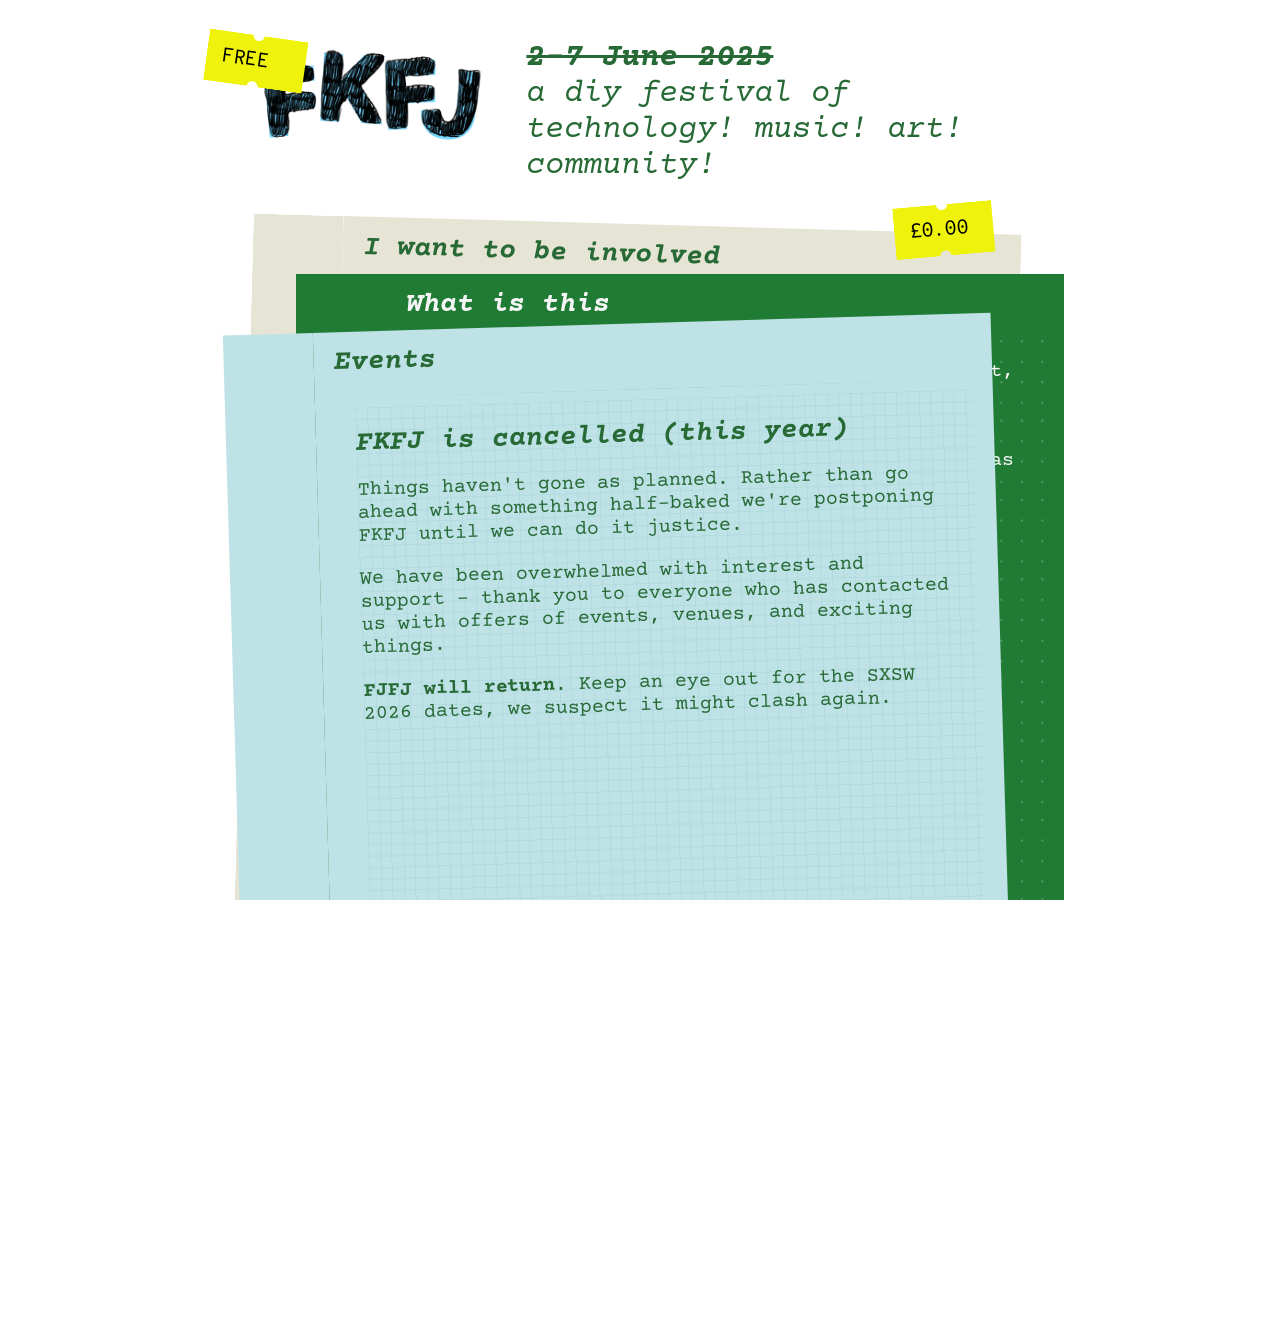
<file: index.html>
<html lang="en-GB">
  <head>
    <meta charset="utf-8" />
    <meta name="viewport" content="width=device-width, initial-scale=1" />

    <title>FKFJ — a free diy festival — 2–7 June 2025 — yes you’re involved</title>
    <link rel="stylesheet" href="fkfj.css" />
  </head>

  <body class="no-js">
    <header>
      <div class="logo">
        <picture class="logo-img">
          <source srcset="images/fkfj.png" media="(prefers-reduced-motion: reduce)"></source>
          <img srcset="images/fkfj.gif" alt="FKFJ" />
        </picture>

        <h1 class="logo-txt">FKFJ</h1>
        <div class="sticker-wrapper">
          <span class="price-sticker">
            <span>FREE</span>
          </span>
        </div>
      </div>
      <div class="about">
        <h2 class="date"><strike>2–7 June 2025</strike></h2>
        <h3 class="what-it-is">a diy festival of technology! music! art! community!</h3>
      </div>
    </header>
    <div class="pages">
        <div class="sticker2-wrapper">
          <span class="price-sticker">
            <span>£0.00</span>
          </span>
        </div>
      <div class="page bottom beige" id="i-wanna-be-involved" tabindex="3">
        <div class="page-margin"></div>

        <div class="page-inner">
          <h1>I want to be involved</h1>
            <div class="content">
              <p>If you have an event you think would fit with the vaguely anti-SXSW ethos of FKFJ, we'll happily list it!</p>
              <p>Talks, workshops, meetups, gigs, performances, installations - anything goes.</p>
              <p>We'd love to hear about your workshop on the ethics of robotic AI bagpipes and their relationship to the cheese industry.</p>
              <p>We'll expect you to comply with our <a href="conduct.html">code of conduct</a> and link back, but that's all we ask.</p>
              <p>Get in touch: <a href="mailto:hello@fkfj.london">hello@fkfj.london</a></p>
              </br>
              <p>Want to run an FKFJ event outside London? Let us know!</p>
            </div>
          </div>
      </div>

      <div class="page middle green" id="what-is-this" tabindex="2">
        <div class="page-margin"></div>

        <div class="page-inner">
          <h1>What is this</h1>
            <div class="content">
              <p>FKFJ is a DIY festival of technology, music, art, and community across London.</p>
              <p>By sheer coincidence it takes place on the same dates as <a href="https://www.sxswlondon.com/">SXSW</a>, but is actually affordable and has events you might want to attend.</p>
              <p>Anyone can host an FKFJ event! Let us know if you'd like to be listed, have a venue to share, or a thing you would like to put on.</p>
              <p>Got questions? <a href="mailto:hello@fkfj.london">hello@fkfj.london</a></p>
            </div>
          </div>
      </div>

      <div class="page top blue" id="events" tabindex="1">
        <div class="page-margin"></div>

        <div class="page-inner">
          <h1>Events</h1>
            <div class="content">
              <h1 color="red">FKFJ is cancelled (this year)</h1>
              <p>Things haven't gone as planned. Rather than go ahead with something half-baked we're postponing FKFJ until we can do it justice.</p>
              <p>We have been overwhelmed with interest and support - thank you to everyone who has contacted us with offers of events, venues, and exciting things.</p>
              <p><strong>FJFJ will return</strong>. Keep an eye out for the SXSW 2026 dates, we suspect it might clash again.</p>
              <!--
              <ol class="events">
                <li class="event expanded">
                  <span class="title">You?</span>
                  <p>FKFJ is a festival organised by everyone - want to list an event?</p>
                  <p>Let us know! We'd love to hear about your workshop on the ethics of robotic AI bagpipes and their relationship to the cheese industry.</p>
                  <p><a href="mailto:hello@fkfj.london">hello@fkfj.london</a></p>
                </li>
              </ol>
              -->
              <div class="grid"></div>
            </div>

        </div>
      </div>
    </div>
  
  
  </body>
  <script type="text/javascript" src="fkfj.js"></script>

</html>
</file>
<file: fkfj.css>
@font-face {
  font-family: 'Overpass';
  font-style: normal;
  font-weight: normal;
  src: url(fonts/OverpassMono-VariableFont_wght.ttf) format('truetype');
}

@font-face {
  font-family: 'Courier Prime';
  font-style: normal;
  font-weight: normal;
  src: url(fonts/CourierPrime-Regular.ttf) format('truetype');
}

@font-face {
  font-family: 'Courier Prime';
  font-style: normal;
  font-weight: bold;
  src: url(fonts/CourierPrime-Bold.ttf) format('truetype');
}

@font-face {
  font-family: 'Courier Prime';
  font-style: italic;
  font-weight: normal;
  src: url(fonts/CourierPrime-Italic.ttf) format('truetype');
}

@font-face {
  font-family: 'Courier Prime';
  font-style: italic;
  font-weight: bold;
  src: url(fonts/CourierPrime-BoldItalic.ttf) format('truetype');
}

:root {
  --beige: #E6E4D4;
  --beige-text: #F5F5F5;
  --green-bg: #207B35;
  --green-text: #276A36;
  --baby-blue: #BFE2E6;
  --gridline-blue: #86C7CE;
  --yellow: #EFF30B;

  --large-max-width: 50vw;
  --medium-max-width: 60vw;
  --small-max-width: 90vw;
  --tiny-max-width: 95vw;
  
  --default-max-width: var(--medium-max-width);
}

html, body {
  height: 100%;
  width: 100%;
  margin: 0;
  padding: 0;
  overflow-x: clip;
}

body {
  font-family: 'Courier Prime', Courier New, monospace;
  color: var(--green-text);
  overflow-x: hidden;
}

img, picture {
  max-width: 100%;
}

a, a:visited, a:hover, a:active {
  color: inherit;
}

p {
  margin-top: 0;
}

h1 {
  font-style: italic;
  font-weight: bold;
  margin-top: 10;
  font-size: 1.75em;
}

p, ol {
  font-size: 20px;
}

header h1, header h2, header h3 {
  font-style: normal;
  font-weight: bold;
  font-size: 32px;
}

header {
  max-width: var(--default-max-width);
  margin-left: auto;
  margin-right: auto;
  margin-bottom: 40px;
  margin-top: 40px;
  display: flex;
  gap: 40px;
  align-items: center;
}

.hand-drawn-title {
  max-width: 340px;
}


.logo {
  flex: 0 0 400px;
  position: relative;
}

.logo-img {
  max-width: 100%;
}

.logo-txt {
  opacity: 0;
  height: 0;
  width: 0;
}

.sticker-wrapper {
  position: absolute;
  left: -50px;
  top: -10px;
  transform: rotate(8deg);
}
.sticker2-wrapper {
  position: absolute;
  right: 30px;
  top: -20px;
  transform: rotate(-5deg);
  z-index: 6;
}
.price-sticker {
  display: inline-block;
  width: 100px;
  height: 52px;
  position: relative;
  background: var(--yellow);
  mask: url(images/price-sticker.svg#price-sticker);
  mask-size: cover;
}
.price-sticker span {
  color: black;
  font-family: 'Overpass', monospace;
  font-size: 20px;
  position: absolute;
  top: 13px;
  left: 15px;
}

.hand-drawn-about {
  max-width: 80%;
}

.date {
  font-style: italic;
  margin: 0;
}
.what-it-is {
  font-style: italic;
  font-weight: normal;
  margin: 0;
}

.pages {
  max-width: var(--default-max-width);
  position: relative;
  margin-left: auto;
  margin-right: auto;
  min-height: 1100px;
}
.no-js .pages {
  display: flex;
  flex-direction: column;
}

.page {
  margin-left: 20px;
  min-height: 900px;
  width: 100%;
  position: absolute;
  display: flex;
  gap: 0;
  flex-direction: row;
  align-items: stretch;
  transition: all 0.25s ease-out;
}
.no-js .page {
  position: unset !important;
}

.page-margin {
  flex: 0 0 90px;
  background: var(--baby-blue);
  mask: url(images/holespunched.svg);
  mask-size: cover;
}

.page.blue .page-margin {
  mask: unset;
}
.page-inner {
  padding: 5px 20px 20px 20px;
  flex-grow: 2;
  display: flex;
  flex-direction: column;
  align-items: stretch;
}
.page.bottom {
  transform: rotate(1.6deg);
  z-index: 0;
  left: -35px;
  cursor: pointer;
}
.page.bottom.mid-transition {
  transform: rotate(4.2deg);
  left: -130px;
}
.no-js .page.bottom {
 order: 3;
}

.page.middle {
  transform: rotate(0deg);
  top: 50px;
  left: 20px;
  z-index: 1;
  cursor: pointer;
}
.page.middle.mid-transition {
  transform: rotate(-5deg);
  left: 80px;
}
.no-js .page.middle {
 order: 2;
}

.page.top {
  transform: rotate(-1.7deg);
  top: 100px;
  left: -40px;
  z-index: 2;
}
.page.top.mid-transition {
  transform: rotate(-3deg);
  left: -80px;
}
.no-js .page.top {
 order: 1;
}

.page.beige .page-inner, .page.beige .page-margin {
  background: var(--beige);
}

.page.green .page-inner, .page.green .page-margin {
  background: var(--green-bg);
  color: var(--beige-text);
}
.page.blue .page-inner, .page.blue .page-margin {
  background: var(--baby-blue);
}

.page.beige .content {
  background-image: url(images/lines.svg);
  background-size: cover;
}

.page.green .content {
  background-image: url(images/dotgrid.svg);
  background-size: cover;
}

.page.blue .content {
  /* overflow-y: auto; */
  position: relative;

  background:
    linear-gradient(#bfe2e6 33%, rgba(191,226,230, 0)),
    linear-gradient(rgba(191,226,230, 0), #bfe2e6 66%) 0 100%,
    radial-gradient(farthest-side at 50% 0, rgba(45,124,63, 0.5), rgba(0,0,0,0)),
    radial-gradient(farthest-side at 50% 100%, rgba(45,124,63, 0.5), rgba(0,0,0,0)) 0 100%;
  background-color: #bfe2e6;
  background-repeat: no-repeat;
  background-attachment: local, local, scroll, scroll;
  background-size: 100% 51px, 100% 51px, 100% 17px, 100% 17px;
}
.page.blue .grid {
  background-image: url(images/grid.svg);
  background-repeat: repeat;
  position: fixed;
  left: 130px;
  right: 20px;
  top: 76px;
  bottom: 20px;
  pointer-events: none;
  mix-blend-mode: darken;
}

.content {
  padding: 20px;
  flex-grow: 2;
}
.content {
    -ms-overflow-style: none;  /* Internet Explorer 10+ */
    scrollbar-width: none;  /* Firefox */
}
.content::-webkit-scrollbar {
    display: none;  /* Safari and Chrome */
}

.events {
  list-style-type: none;
  margin-top: 0;
  padding: 0;
  border-top: 1px solid var(--green-bg);
}

.event {
  padding: 20px 0;
  border-bottom: 1px solid var(--green-bg);
  cursor: pointer;
}
.no-js .event {
  cursor: unset !important;
}

.event.expanded p {
  display: block;
}

.event p {
  display: none;
  max-width: 100%;
  margin-top: 1em;
}

.event p:last-of-type {
  margin-bottom: 0;
}

.event .date-time, .event .location {
}

.event .title {
  font-style: italic;
  font-weight: bold;
  font-size: 24px;
  display: block;
  text-decoration: underline;
}

footer {
  max-width: var(--default-max-width);
  margin: 10px auto 20px auto;
  min-height: 80px;
}

@media (width > 1800px) {
  :root {
    --default-max-width: var(--large-max-width)
  }
}

@media (width > 1200px) and (width <= 1800px) {
  :root {
    --default-max-width: var(--medium-max-width)
  }

  .logo {
    flex: 0 0 30%;
  }
}

@media (width > 500px) and (width <= 1200px) {
  :root {
    --default-max-width: var(--small-max-width)
  }

  .logo {
    flex: 0 0 30%;
  }

  .sticker-wrapper {
    left: 0;
    top: -10px;
  }
}

@media (width <= 500px) {
  :root {
    --default-max-width: var(--tiny-max-width);
  }

  body {
    font-size: 14px;
  }

  header {
    margin-top: 20px;
    margin-bottom: 20px;
    padding-left: 10px;
    padding-right: 10px;
    gap: 15px;
    box-sizing: border-box;
  }

  p, ol {
    font-size: 18px;
  }

  .hand-drawn-about {
    max-width: 100%;
  }

  .hand-drawn-title {
    max-width: 200px;
  }

  .date, .what-it-is {
    font-size: 18px;
  }

  .logo {
    flex: 0 0 50%;
    position: relative;
  }
  
  .logo-img {
    padding-top: 20px;
  }

  .price-sticker {
    width: 75px;
    height: 39px;
  }

  .price-sticker span {
    font-size: 16px;
  }

  .sticker-wrapper {
    left: 0;
    top: -25px;
  }

  .pages {
    min-width: 105vw;
    min-height: 100vh;
  }

  .page {
    min-height: 90vh;
  }

  .page.blue .grid {
    left: 90px;
    right: 20px;
    top: 60px;
    bottom: 20px;
  }

  .page-margin {
    flex: 0 0 50px;
    mask: url(images/holespunched2.svg);
    mask-size: cover;
    mask-position: center;
  }

  .page-inner {
    padding-top: 10px;
  }

  .page-inner h1 {
    font-size: 22px;
  }

  .event .title {
    font-size: 18px;
  }

  footer {
    margin-top: 40px;
    min-height: unset;
  }
}

@media (prefers-reduced-motion) {
  * {
    animation: none !important;
    transition-duration: 0s !important;
  }
}
</file>
